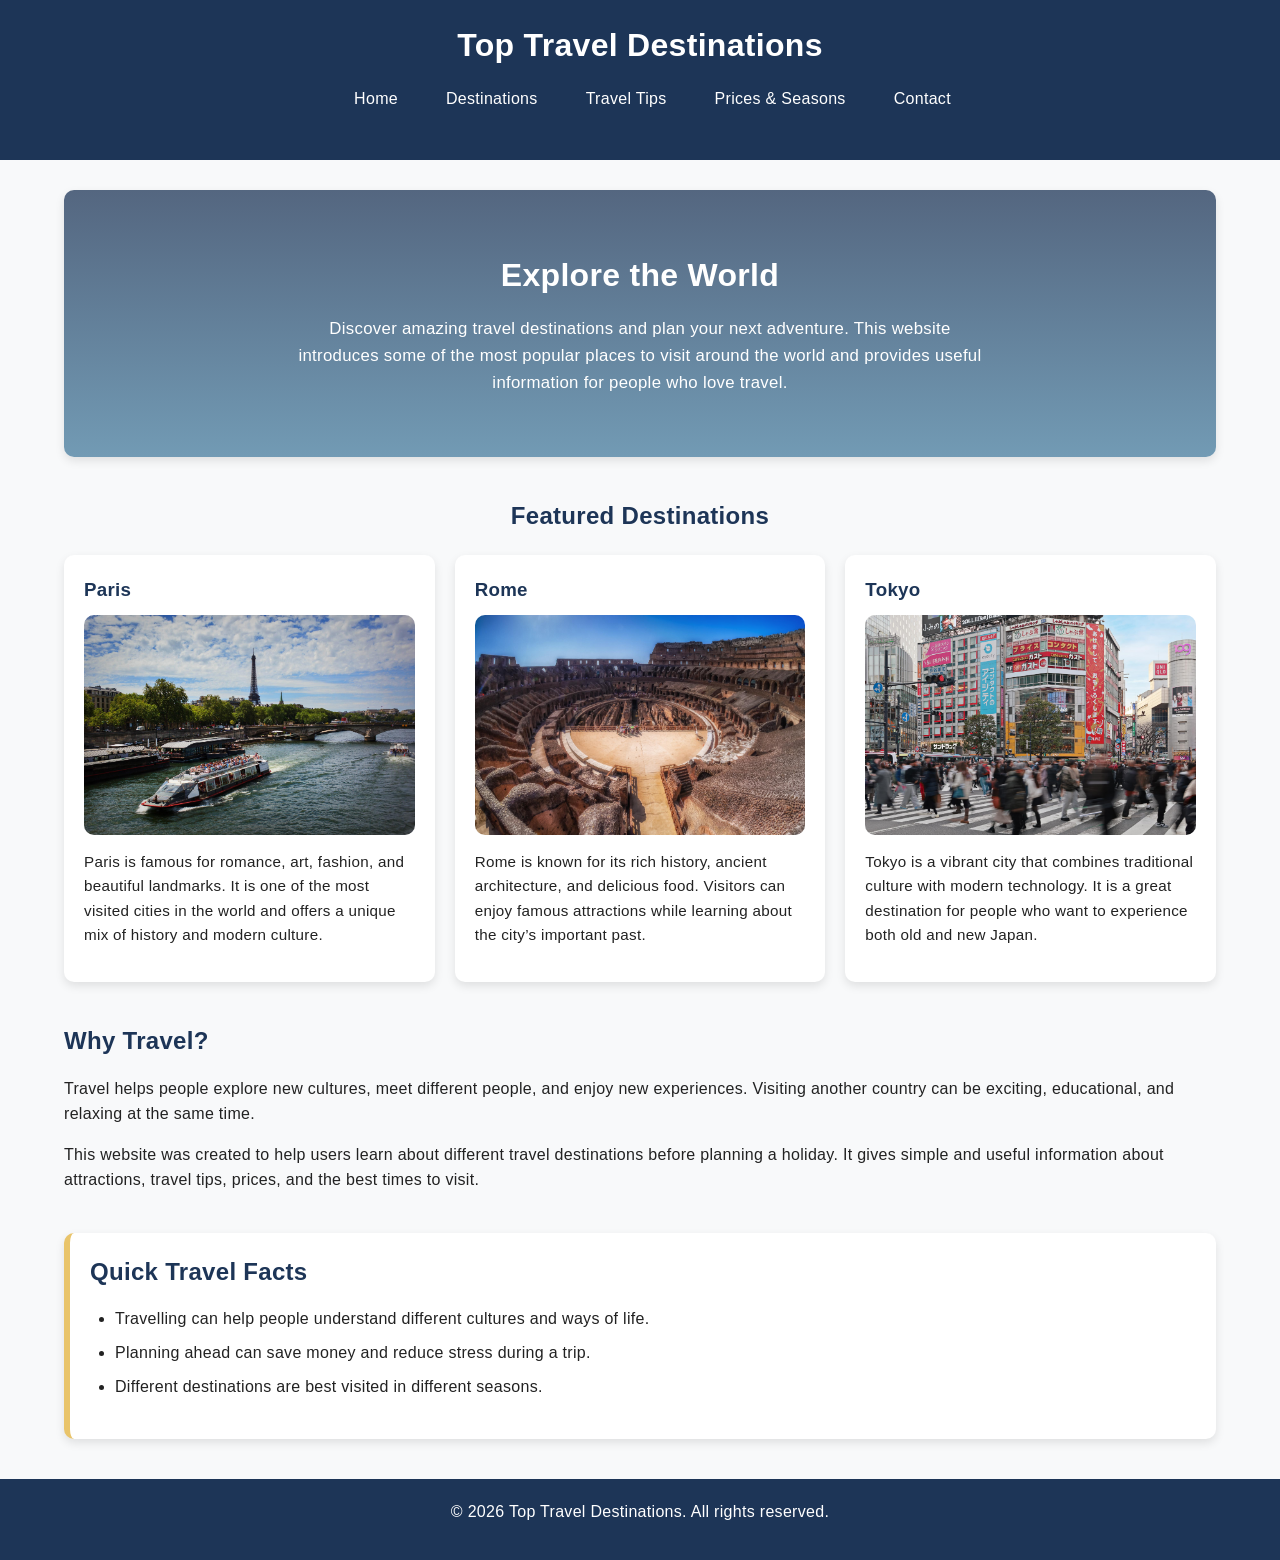
<file: index.html>
<!DOCTYPE html>
<html lang="en">
<head>
  <meta charset="UTF-8">
  <meta name="viewport" content="width=device-width, initial-scale=1.0">
  <meta name="description" content="Explore top travel destinations around the world and discover useful travel information.">
  <title>Top Travel Destinations | Home</title>
  <link rel="stylesheet" href="css/style.css">
</head>
<body>

<header>
  <h1>Top Travel Destinations</h1>
  <nav>
    <ul>
      <li><a href="index.html">Home</a></li>
      <li><a href="destinations.html">Destinations</a></li>
      <li><a href="tips.html">Travel Tips</a></li>
      <li><a href="prices.html">Prices &amp; Seasons</a></li>
      <li><a href="contact.html">Contact</a></li>
    </ul>
  </nav>
</header>

<main>

  <section class="hero">
    <h2>Explore the World</h2>
    <p>Discover amazing travel destinations and plan your next adventure. This website introduces some of the most popular places to visit around the world and provides useful information for people who love travel.</p>
  </section>

  <section class="featured">
    <h2 id="featured-title">Featured Destinations</h2>

    <div class="grid-container">
      <article class="card">
        <h3>Paris</h3>
        <img src="images/paris-france.jpg" alt="Eiffel Tower in Paris">
        <p>Paris is famous for romance, art, fashion, and beautiful landmarks. It is one of the most visited cities in the world and offers a unique mix of history and modern culture.</p>
      </article>

      <article class="card">
        <h3>Rome</h3>
        <img src="images/rome-italy.jpg" alt="Colosseum in Rome">
        <p>Rome is known for its rich history, ancient architecture, and delicious food. Visitors can enjoy famous attractions while learning about the city’s important past.</p>
      </article>

      <article class="card">
        <h3>Tokyo</h3>
        <img src="images/tokyo-japan.jpg" alt="Tokyo skyline">
        <p>Tokyo is a vibrant city that combines traditional culture with modern technology. It is a great destination for people who want to experience both old and new Japan.</p>
      </article>
    </div>
  </section>

  <section>
    <h2>Why Travel?</h2>
    <p>Travel helps people explore new cultures, meet different people, and enjoy new experiences. Visiting another country can be exciting, educational, and relaxing at the same time.</p>
    <p>This website was created to help users learn about different travel destinations before planning a holiday. It gives simple and useful information about attractions, travel tips, prices, and the best times to visit.</p>
  </section>

  <aside>
    <h2>Quick Travel Facts</h2>
    <ul>
      <li>Travelling can help people understand different cultures and ways of life.</li>
      <li>Planning ahead can save money and reduce stress during a trip.</li>
      <li>Different destinations are best visited in different seasons.</li>
    </ul>
  </aside>

</main>

<footer>
  <p>&copy; 2026 Top Travel Destinations. All rights reserved.</p>
</footer>

</body>
</html>
</file>
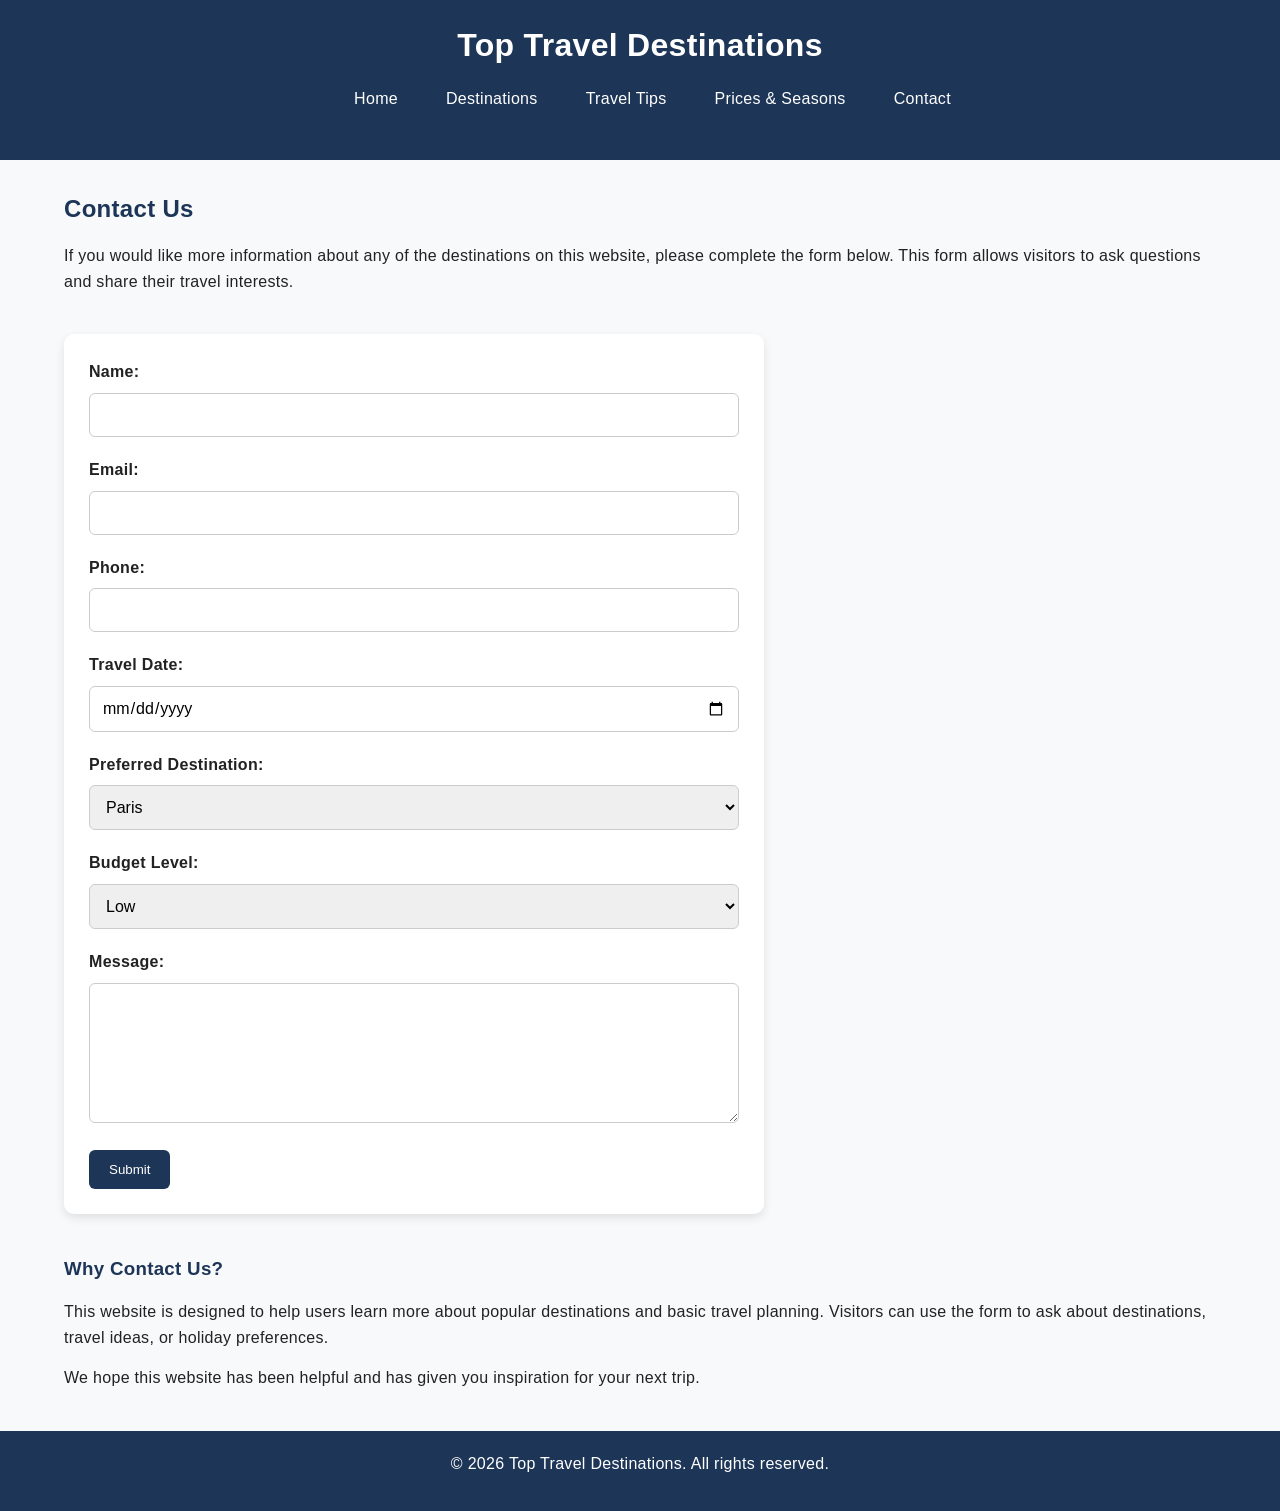
<file: contact.html>
<!DOCTYPE html>
<html lang="en">
<head>
  <meta charset="UTF-8">
  <meta name="viewport" content="width=device-width, initial-scale=1.0">
  <meta name="description" content="Contact us for more information about travel destinations and planning your next trip.">
  <title>Top Travel Destinations | Contact</title>
  <link rel="stylesheet" href="css/style.css">
</head>
<body>

<header>
  <h1>Top Travel Destinations</h1>
  <nav>
    <ul>
      <li><a href="index.html">Home</a></li>
      <li><a href="destinations.html">Destinations</a></li>
      <li><a href="tips.html">Travel Tips</a></li>
      <li><a href="prices.html">Prices &amp; Seasons</a></li>
      <li><a href="contact.html">Contact</a></li>
    </ul>
  </nav>
</header>

<main>

  <section>
    <h2>Contact Us</h2>
    <p>If you would like more information about any of the destinations on this website, please complete the form below. This form allows visitors to ask questions and share their travel interests.</p>
  </section>

  <section>
    <form>
      <label for="name">Name:</label>
      <input type="text" id="name" name="name" required>

      <label for="email">Email:</label>
      <input type="email" id="email" name="email" required>

      <label for="phone">Phone:</label>
      <input type="tel" id="phone" name="phone">

      <label for="date">Travel Date:</label>
      <input type="date" id="date" name="date">

      <label for="destination">Preferred Destination:</label>
      <select id="destination" name="destination">
        <option value="paris">Paris</option>
        <option value="rome">Rome</option>
        <option value="tokyo">Tokyo</option>
        <option value="dubai">Dubai</option>
      </select>

      <label for="budget">Budget Level:</label>
      <select id="budget" name="budget">
        <option value="low">Low</option>
        <option value="medium">Medium</option>
        <option value="high">High</option>
      </select>

      <label for="message">Message:</label>
      <textarea id="message" name="message"></textarea>

      <button type="submit">Submit</button>
    </form>
  </section>

  <section>
    <h3>Why Contact Us?</h3>
    <p>This website is designed to help users learn more about popular destinations and basic travel planning. Visitors can use the form to ask about destinations, travel ideas, or holiday preferences.</p>
    <p>We hope this website has been helpful and has given you inspiration for your next trip.</p>
  </section>

</main>

<footer>
  <p>&copy; 2026 Top Travel Destinations. All rights reserved.</p>
</footer>

</body>
</html>
</file>
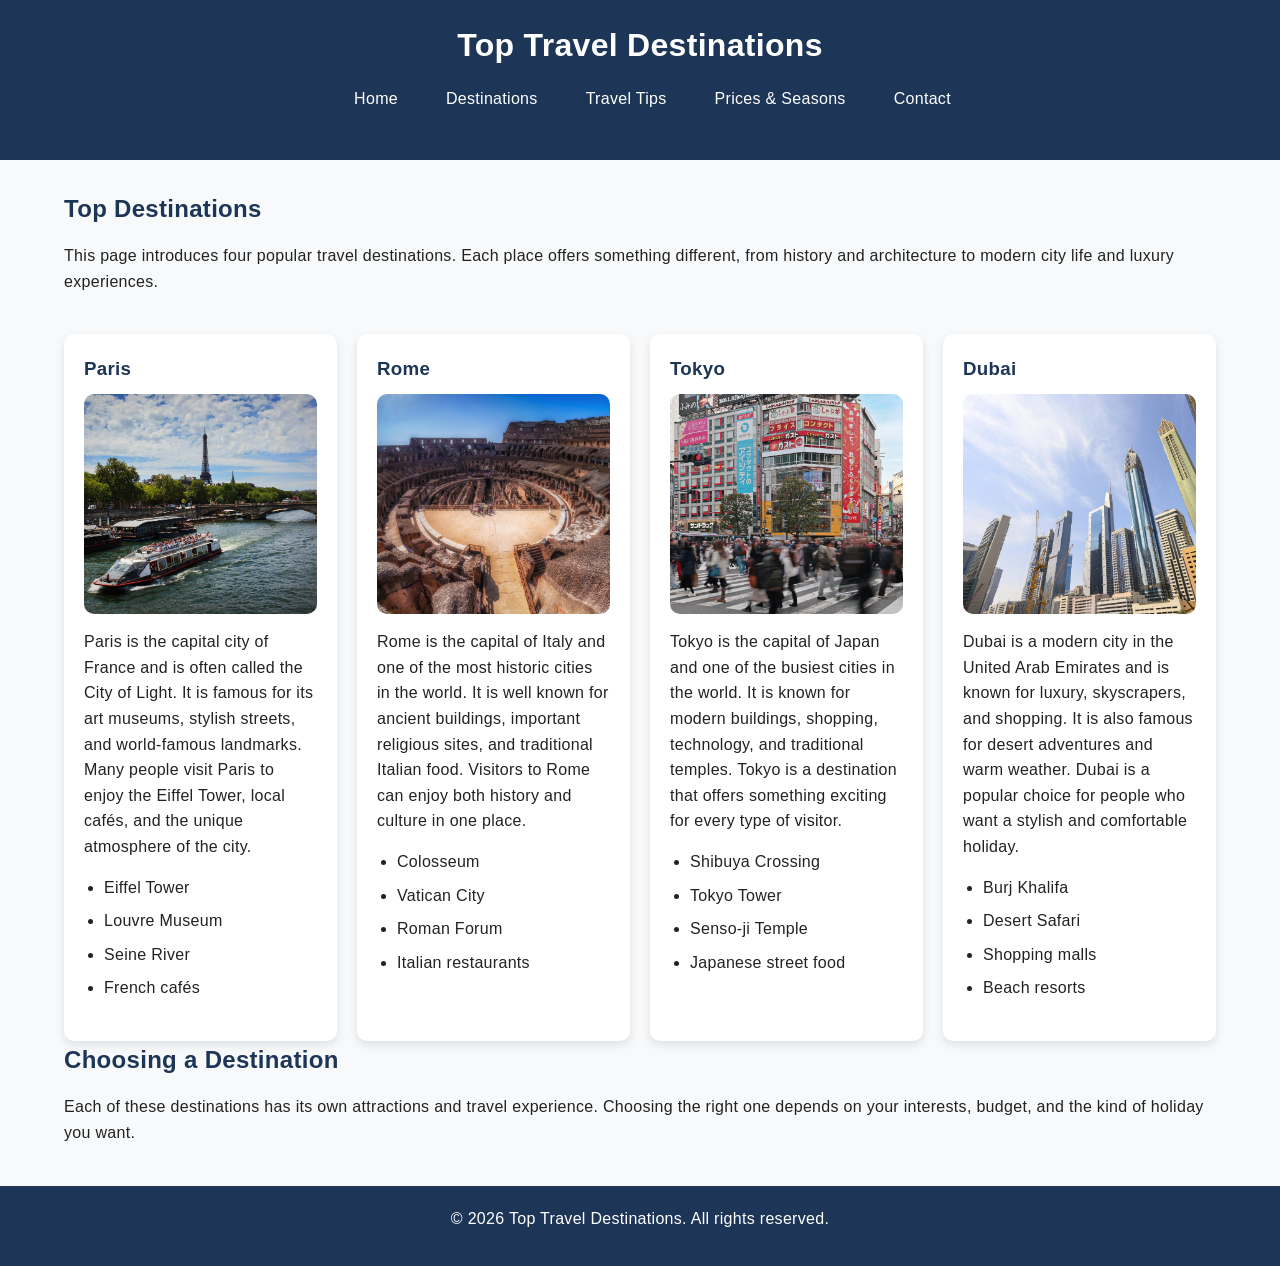
<file: destinations.html>
<!DOCTYPE html>
<html lang="en">
<head>
  <meta charset="UTF-8">
  <meta name="viewport" content="width=device-width, initial-scale=1.0">
  <meta name="description" content="Discover popular travel destinations including Paris, Rome, Tokyo, and Dubai.">
  <title>Top Travel Destinations | Destinations</title>
  <link rel="stylesheet" href="css/style.css">
</head>
<body>

<header>
  <h1>Top Travel Destinations</h1>
  <nav>
    <ul>
      <li><a href="index.html">Home</a></li>
      <li><a href="destinations.html">Destinations</a></li>
      <li><a href="tips.html">Travel Tips</a></li>
      <li><a href="prices.html">Prices &amp; Seasons</a></li>
      <li><a href="contact.html">Contact</a></li>
    </ul>
  </nav>
</header>

<main>

  <section>
    <h2>Top Destinations</h2>
    <p>This page introduces four popular travel destinations. Each place offers something different, from history and architecture to modern city life and luxury experiences.</p>
  </section>

  <div class="card-container">

    <article class="card">
      <h3>Paris</h3>
      <img src="images/paris-france.jpg" alt="View of Paris with the Eiffel Tower">
      <p>Paris is the capital city of France and is often called the City of Light. It is famous for its art museums, stylish streets, and world-famous landmarks. Many people visit Paris to enjoy the Eiffel Tower, local cafés, and the unique atmosphere of the city.</p>
      <ul>
        <li>Eiffel Tower</li>
        <li>Louvre Museum</li>
        <li>Seine River</li>
        <li>French cafés</li>
      </ul>
    </article>

    <article class="card">
      <h3>Rome</h3>
      <img src="images/rome-italy.jpg" alt="Colosseum and ancient buildings in Rome">
      <p>Rome is the capital of Italy and one of the most historic cities in the world. It is well known for ancient buildings, important religious sites, and traditional Italian food. Visitors to Rome can enjoy both history and culture in one place.</p>
      <ul>
        <li>Colosseum</li>
        <li>Vatican City</li>
        <li>Roman Forum</li>
        <li>Italian restaurants</li>
      </ul>
    </article>

    <article class="card">
      <h3>Tokyo</h3>
      <img src="images/tokyo-japan.jpg" alt="Tokyo city skyline at night">
      <p>Tokyo is the capital of Japan and one of the busiest cities in the world. It is known for modern buildings, shopping, technology, and traditional temples. Tokyo is a destination that offers something exciting for every type of visitor.</p>
      <ul>
        <li>Shibuya Crossing</li>
        <li>Tokyo Tower</li>
        <li>Senso-ji Temple</li>
        <li>Japanese street food</li>
      </ul>
    </article>

    <article class="card">
      <h3>Dubai</h3>
      <img src="images/dubai.jpg" alt="Dubai skyline with modern skyscrapers">
      <p>Dubai is a modern city in the United Arab Emirates and is known for luxury, skyscrapers, and shopping. It is also famous for desert adventures and warm weather. Dubai is a popular choice for people who want a stylish and comfortable holiday.</p>
      <ul>
        <li>Burj Khalifa</li>
        <li>Desert Safari</li>
        <li>Shopping malls</li>
        <li>Beach resorts</li>
      </ul>
    </article>

  </div>

  <section>
    <h2>Choosing a Destination</h2>
    <p>Each of these destinations has its own attractions and travel experience. Choosing the right one depends on your interests, budget, and the kind of holiday you want.</p>
  </section>

</main>

<footer>
  <p>&copy; 2026 Top Travel Destinations. All rights reserved.</p>
</footer>

</body>
</html>
</file>
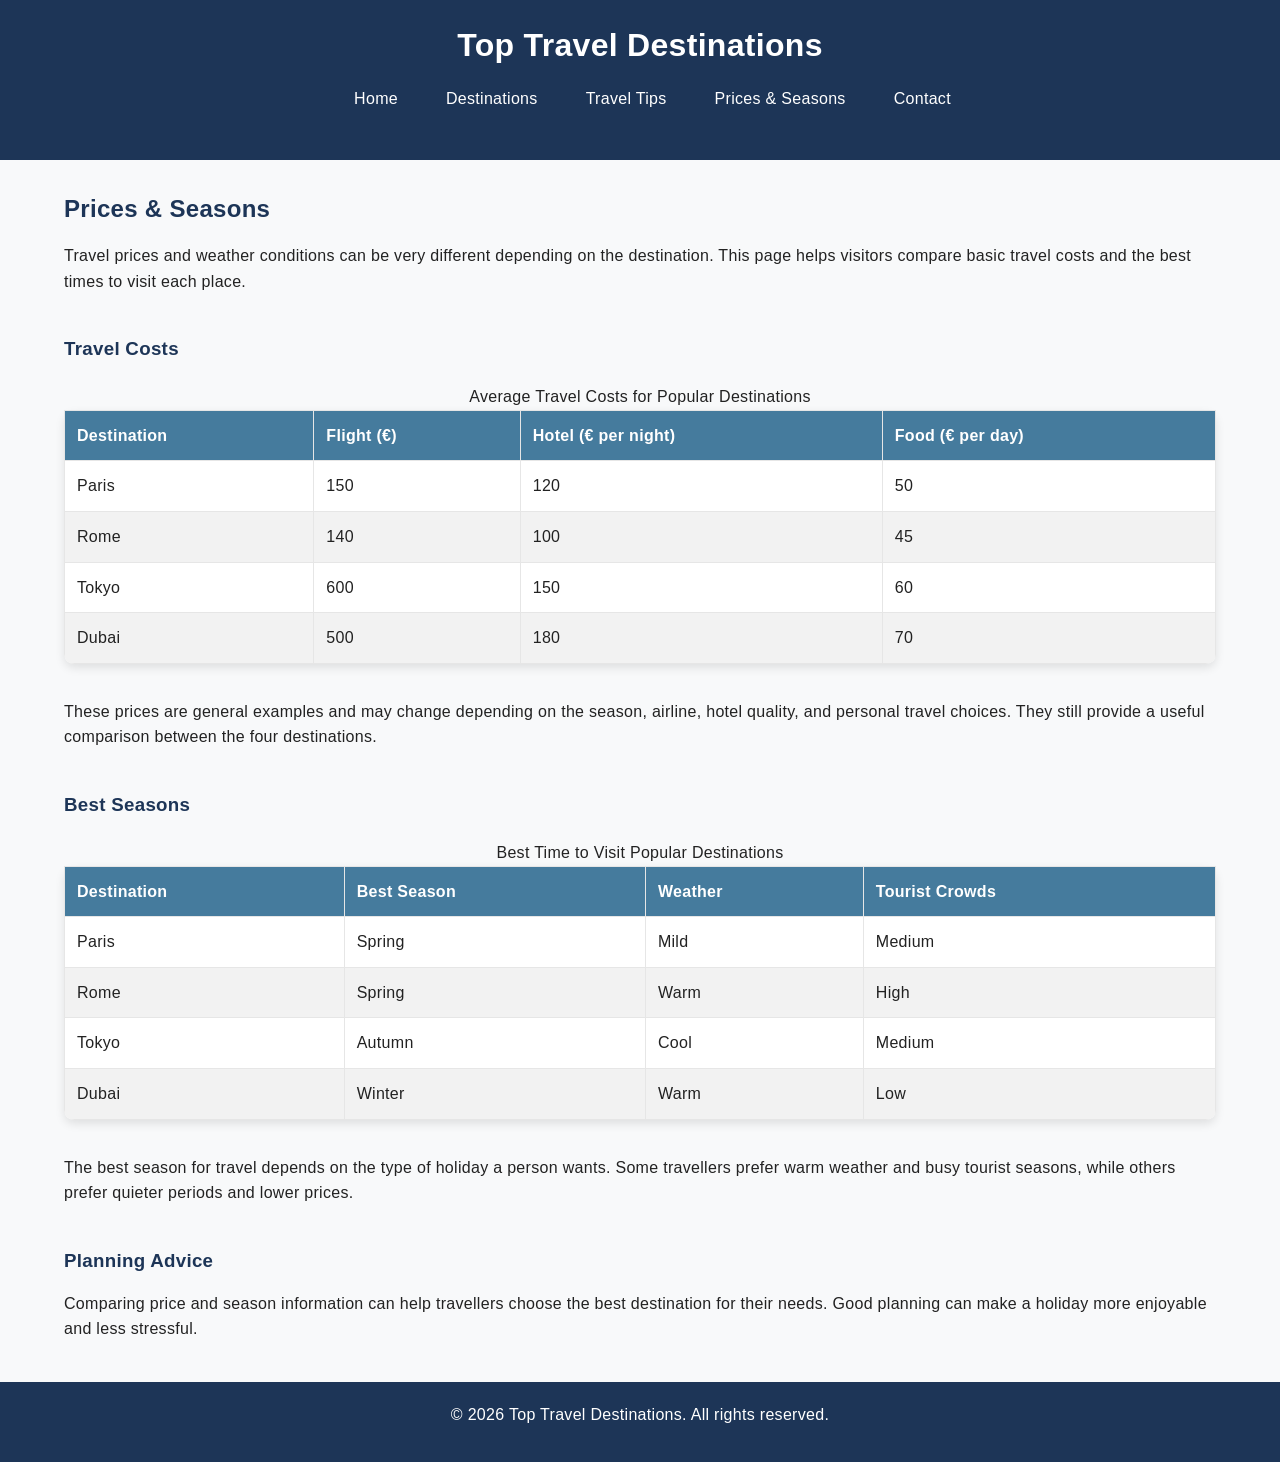
<file: prices.html>
<!DOCTYPE html>
<html lang="en">
<head>
  <meta charset="UTF-8">
  <meta name="viewport" content="width=device-width, initial-scale=1.0">
  <meta name="description" content="Compare travel prices and the best seasons to visit popular destinations.">
  <title>Top Travel Destinations | Prices &amp; Seasons</title>
  <link rel="stylesheet" href="css/style.css">
</head>
<body>

<header>
  <h1>Top Travel Destinations</h1>
  <nav>
    <ul>
      <li><a href="index.html">Home</a></li>
      <li><a href="destinations.html">Destinations</a></li>
      <li><a href="tips.html">Travel Tips</a></li>
      <li><a href="prices.html">Prices &amp; Seasons</a></li>
      <li><a href="contact.html">Contact</a></li>
    </ul>
  </nav>
</header>

<main>

  <section>
    <h2>Prices &amp; Seasons</h2>
    <p>Travel prices and weather conditions can be very different depending on the destination. This page helps visitors compare basic travel costs and the best times to visit each place.</p>
  </section>

  <section>
    <h3>Travel Costs</h3>
    <table>
      <caption>Average Travel Costs for Popular Destinations</caption>
      <thead>
        <tr>
          <th>Destination</th>
          <th>Flight (€)</th>
          <th>Hotel (€ per night)</th>
          <th>Food (€ per day)</th>
        </tr>
      </thead>
      <tbody>
        <tr>
          <td>Paris</td>
          <td>150</td>
          <td>120</td>
          <td>50</td>
        </tr>
        <tr>
          <td>Rome</td>
          <td>140</td>
          <td>100</td>
          <td>45</td>
        </tr>
        <tr>
          <td>Tokyo</td>
          <td>600</td>
          <td>150</td>
          <td>60</td>
        </tr>
        <tr>
          <td>Dubai</td>
          <td>500</td>
          <td>180</td>
          <td>70</td>
        </tr>
      </tbody>
    </table>
    <p>These prices are general examples and may change depending on the season, airline, hotel quality, and personal travel choices. They still provide a useful comparison between the four destinations.</p>
  </section>

  <section>
    <h3>Best Seasons</h3>
    <table>
      <caption>Best Time to Visit Popular Destinations</caption>
      <thead>
        <tr>
          <th>Destination</th>
          <th>Best Season</th>
          <th>Weather</th>
          <th>Tourist Crowds</th>
        </tr>
      </thead>
      <tbody>
        <tr>
          <td>Paris</td>
          <td>Spring</td>
          <td>Mild</td>
          <td>Medium</td>
        </tr>
        <tr>
          <td>Rome</td>
          <td>Spring</td>
          <td>Warm</td>
          <td>High</td>
        </tr>
        <tr>
          <td>Tokyo</td>
          <td>Autumn</td>
          <td>Cool</td>
          <td>Medium</td>
        </tr>
        <tr>
          <td>Dubai</td>
          <td>Winter</td>
          <td>Warm</td>
          <td>Low</td>
        </tr>
      </tbody>
    </table>
    <p>The best season for travel depends on the type of holiday a person wants. Some travellers prefer warm weather and busy tourist seasons, while others prefer quieter periods and lower prices.</p>
  </section>

  <section>
    <h3>Planning Advice</h3>
    <p>Comparing price and season information can help travellers choose the best destination for their needs. Good planning can make a holiday more enjoyable and less stressful.</p>
  </section>

</main>

<footer>
  <p>&copy; 2026 Top Travel Destinations. All rights reserved.</p>
</footer>

</body>
</html>
</file>
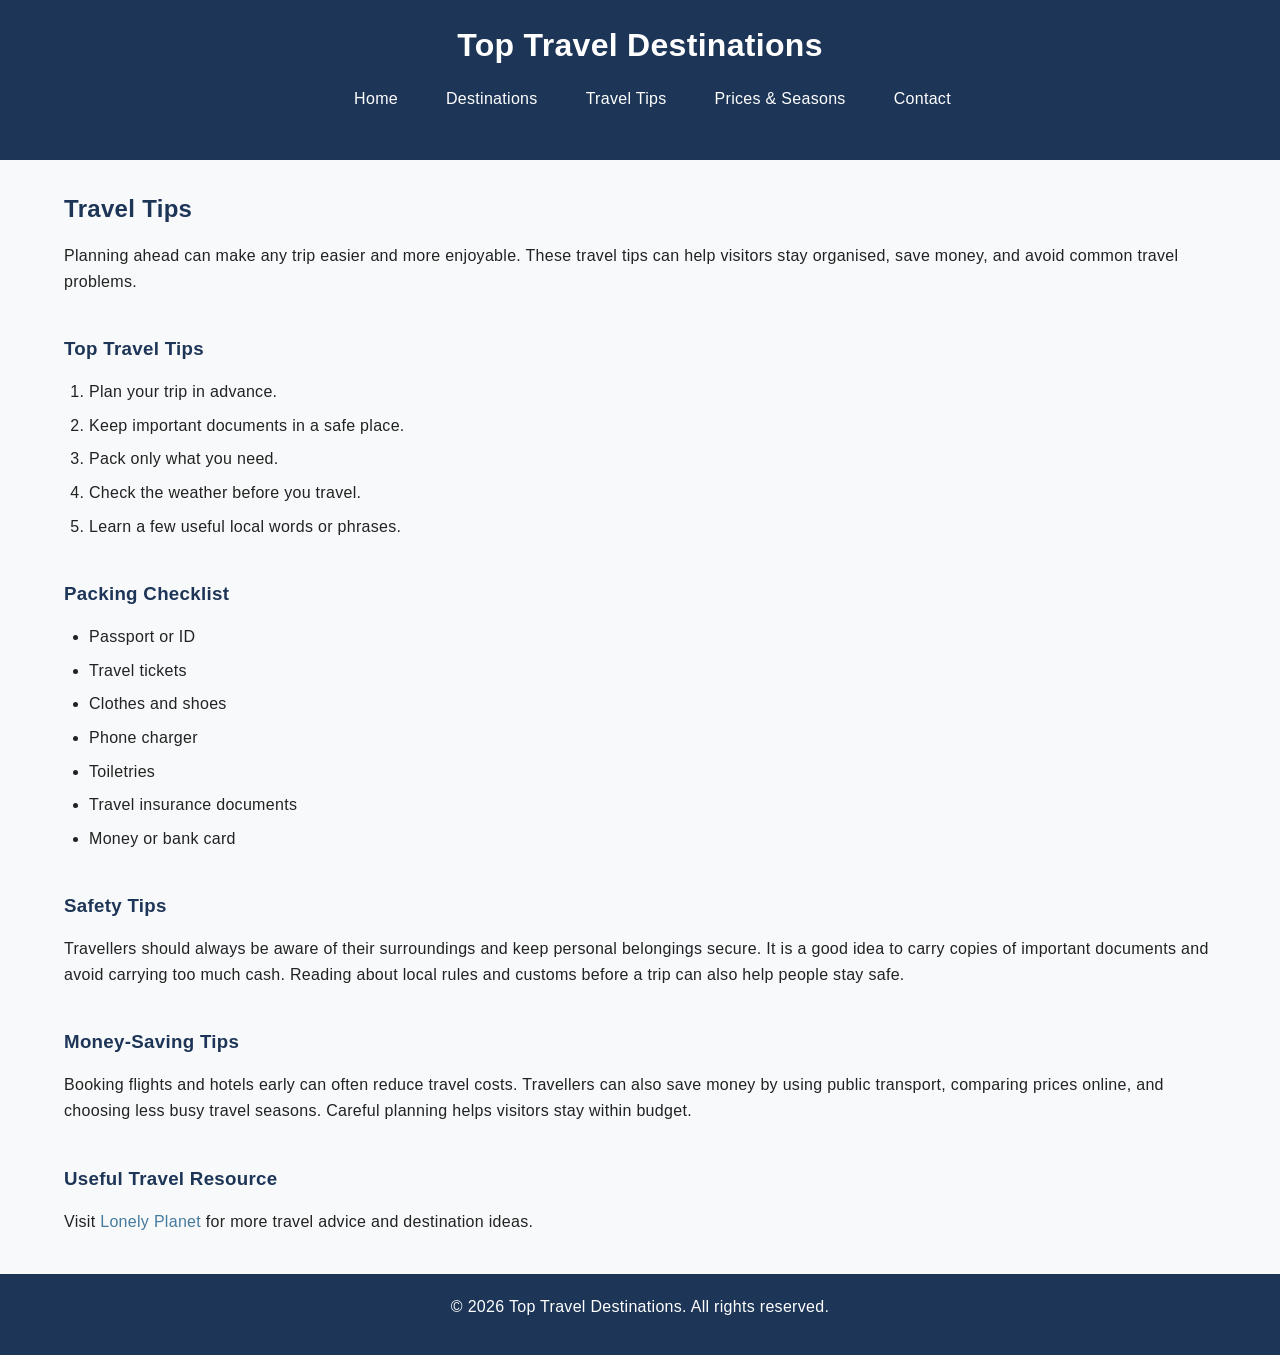
<file: tips.html>
<!DOCTYPE html>
<html lang="en">
<head>
  <meta charset="UTF-8">
  <meta name="viewport" content="width=device-width, initial-scale=1.0">
  <meta name="description" content="Read useful travel tips about planning, packing, safety, and saving money.">
  <title>Top Travel Destinations | Travel Tips</title>
  <link rel="stylesheet" href="css/style.css">
</head>
<body>

<header>
  <h1>Top Travel Destinations</h1>
  <nav>
    <ul>
      <li><a href="index.html">Home</a></li>
      <li><a href="destinations.html">Destinations</a></li>
      <li><a href="tips.html">Travel Tips</a></li>
      <li><a href="prices.html">Prices &amp; Seasons</a></li>
      <li><a href="contact.html">Contact</a></li>
    </ul>
  </nav>
</header>

<main>

  <section>
    <h2>Travel Tips</h2>
    <p>Planning ahead can make any trip easier and more enjoyable. These travel tips can help visitors stay organised, save money, and avoid common travel problems.</p>
  </section>

  <section>
    <h3>Top Travel Tips</h3>
    <ol>
      <li>Plan your trip in advance.</li>
      <li>Keep important documents in a safe place.</li>
      <li>Pack only what you need.</li>
      <li>Check the weather before you travel.</li>
      <li>Learn a few useful local words or phrases.</li>
    </ol>
  </section>

  <section>
    <h3>Packing Checklist</h3>
    <ul>
      <li>Passport or ID</li>
      <li>Travel tickets</li>
      <li>Clothes and shoes</li>
      <li>Phone charger</li>
      <li>Toiletries</li>
      <li>Travel insurance documents</li>
      <li>Money or bank card</li>
    </ul>
  </section>

  <section>
    <h3>Safety Tips</h3>
    <p>Travellers should always be aware of their surroundings and keep personal belongings secure. It is a good idea to carry copies of important documents and avoid carrying too much cash. Reading about local rules and customs before a trip can also help people stay safe.</p>
  </section>

  <section>
    <h3>Money-Saving Tips</h3>
    <p>Booking flights and hotels early can often reduce travel costs. Travellers can also save money by using public transport, comparing prices online, and choosing less busy travel seasons. Careful planning helps visitors stay within budget.</p>
  </section>

  <section>
    <h3>Useful Travel Resource</h3>
    <p>Visit <a href="https://www.lonelyplanet.com" target="_blank">Lonely Planet</a> for more travel advice and destination ideas.</p>
  </section>

</main>

<footer>
  <p>&copy; 2026 Top Travel Destinations. All rights reserved.</p>
</footer>

</body>
</html>
</file>
<file: css/style.css>
/* =========================
   RESET / GLOBAL STYLES
========================= */
* {
  margin: 0;
  padding: 0;
  box-sizing: border-box;
}

/* =========================
   CSS VARIABLES
========================= */
:root {
  --primary-color: #1d3557;
  --secondary-color: #457b9d;
  --accent-color: #e9c46a;
  --light-color: #f8f9fa;
  --dark-color: #222222;
  --white: #ffffff;
  --gray: #e6e6e6;
  --shadow: 0 4px 10px rgba(0, 0, 0, 0.1);
  --radius: 10px;
  --transition: 0.3s ease;
}

/* =========================
   BODY / GENERAL TEXT
========================= */
body {
  font-family: Arial, sans-serif;
  line-height: 1.6;
  letter-spacing: 0.3px;
  background-color: var(--light-color);
  color: var(--dark-color);
}

h1,
h2,
h3 {
  margin-bottom: 15px;
  color: var(--primary-color);
}

p {
  margin-bottom: 15px;
}

img {
  width: 100%;
  display: block;
  border-radius: var(--radius);
}

main {
  width: 90%;
  max-width: 1200px;
  margin: 30px auto;
}

section {
  margin-bottom: 40px;
}

/* =========================
   HEADER / NAVIGATION
========================= */
header {
  background-color: var(--primary-color);
  color: var(--white);
  padding: 20px;
  text-align: center;
}

header h1 {
  color: var(--white);
  margin-bottom: 15px;
}

/* Flexbox use 1 */
nav ul {
  list-style: none;
  display: flex;
  justify-content: center;
  gap: 20px;
  flex-wrap: wrap;
}

nav li {
  display: inline-block;
}

/* link pseudo-classes */
nav a:link {
  color: var(--white);
  text-decoration: none;
  padding: 10px 14px;
  border-radius: 6px;
  transition: background-color var(--transition), color var(--transition);
}

nav a:visited {
  color: var(--white);
}

nav a:hover {
  background-color: var(--accent-color);
  color: var(--dark-color);
}

nav a:active {
  background-color: var(--secondary-color);
  color: var(--white);
}

/* =========================
   HERO SECTION
========================= */
.hero {
  background: linear-gradient(rgba(29, 53, 87, 0.75), rgba(69, 123, 157, 0.75));
  color: var(--white);
  padding: 60px 20px;
  text-align: center;
  border-radius: var(--radius);
  box-shadow: var(--shadow);
}

.hero h2 {
  color: var(--white);
  font-size: 2rem;
  margin-bottom: 15px;
}

.hero p {
  max-width: 700px;
  margin: 0 auto;
  font-size: 1.05rem;
}

/* =========================
   GRID LAYOUT
========================= */
/* Grid use 1 */
.grid-container {
  display: grid;
  grid-template-columns: repeat(3, 1fr);
  gap: 20px;
  margin-top: 20px;
}

/* =========================
   CARD STYLES
========================= */
.card,
.travel-card {
  background-color: var(--white);
  padding: 20px;
  border-radius: var(--radius);
  box-shadow: var(--shadow);
  transition: transform var(--transition), box-shadow var(--transition);
}

.card:hover,
.travel-card:hover {
  transform: translateY(-5px);
  box-shadow: 0 8px 18px rgba(0, 0, 0, 0.15);
}

.card h3,
.travel-card h3 {
  margin-bottom: 10px;
}

.card img,
.travel-card img {
  margin-bottom: 15px;
  height: 220px;
  object-fit: cover;
}

.card ul,
.travel-card ul {
  margin-top: 10px;
  padding-left: 20px;
}

.card li,
.travel-card li {
  margin-bottom: 8px;
}

/* Flexbox use 2 */
.card-container {
  display: flex;
  flex-wrap: wrap;
  gap: 20px;
  justify-content: center;
}

.card-container .card {
  flex: 1 1 250px;
  max-width: 350px;
}

/* =========================
   LIST STYLES
========================= */
ol,
ul {
  margin-bottom: 20px;
  padding-left: 25px;
}

li {
  margin-bottom: 8px;
}

/* =========================
   TABLE STYLES
========================= */
table {
  width: 100%;
  border-collapse: collapse;
  margin: 20px 0 35px;
  background-color: var(--white);
  box-shadow: var(--shadow);
  border-radius: var(--radius);
  overflow: hidden;
}

th,
td {
  border: 1px solid var(--gray);
  padding: 12px;
  text-align: left;
}

th {
  background-color: var(--secondary-color);
  color: var(--white);
}

tr:nth-child(even) {
  background-color: #f2f2f2;
}

/* =========================
   FORM STYLES
========================= */
form {
  background-color: var(--white);
  padding: 25px;
  border-radius: var(--radius);
  box-shadow: var(--shadow);
  max-width: 700px;
}

label {
  display: block;
  margin-bottom: 8px;
  font-weight: bold;
}

input,
select,
textarea {
  width: 100%;
  padding: 12px;
  margin-bottom: 20px;
  border: 1px solid #cccccc;
  border-radius: 6px;
  font-size: 1rem;
  font-family: Arial, sans-serif;
}

textarea {
  min-height: 140px;
  resize: vertical;
}

input:focus,
select:focus,
textarea:focus {
  outline: 2px solid var(--accent-color);
  border-color: var(--accent-color);
}

button {
  background-color: var(--primary-color);
  color: var(--white);
  border: none;
  padding: 12px 20px;
  border-radius: 6px;
  cursor: pointer;
  transition: background-color var(--transition), transform var(--transition);
}

button:hover {
  background-color: var(--secondary-color);
  transform: scale(1.03);
}

button:active {
  transform: scale(0.98);
}

/* =========================
   ASIDE / EXTRA INFO
========================= */
aside {
  background-color: var(--white);
  padding: 20px;
  border-left: 6px solid var(--accent-color);
  border-radius: var(--radius);
  box-shadow: var(--shadow);
  margin-top: 20px;
}

/* =========================
   LINKS IN CONTENT
========================= */
main a:link {
  color: var(--secondary-color);
  text-decoration: none;
  transition: color var(--transition);
}

main a:visited {
  color: #5a4b81;
}

main a:hover {
  color: var(--primary-color);
  text-decoration: underline;
}

main a:active {
  color: var(--accent-color);
}

/* =========================
   FOOTER
========================= */
footer {
  background-color: var(--primary-color);
  color: var(--white);
  text-align: center;
  padding: 20px;
  margin-top: 40px;
}

/* =========================
   ID SELECTOR EXAMPLE
========================= */
#featured-title {
  text-align: center;
}

/* =========================
   COMBINATION SELECTORS
========================= */
.featured .card p {
  font-size: 0.95rem;
}

.card-container .card ul li {
  color: var(--dark-color);
}

/* =========================
   RESPONSIVE DESIGN
========================= */
@media (max-width: 900px) {
  .grid-container {
    grid-template-columns: repeat(2, 1fr);
  }
}

@media (max-width: 768px) {
  header {
    padding: 15px;
  }

  nav ul {
    flex-direction: column;
    align-items: center;
    gap: 10px;
  }

  .grid-container {
    grid-template-columns: 1fr;
  }

  .card-container {
    flex-direction: column;
    align-items: center;
  }

  .hero {
    padding: 40px 15px;
  }

  .hero h2 {
    font-size: 1.7rem;
  }

  main {
    width: 95%;
  }
}

@media (max-width: 480px) {
  body {
    font-size: 0.95rem;
  }

  .hero h2 {
    font-size: 1.5rem;
  }

  th,
  td {
    padding: 8px;
    font-size: 0.9rem;
  }

  form {
    padding: 20px 15px;
  }
}
</file>
